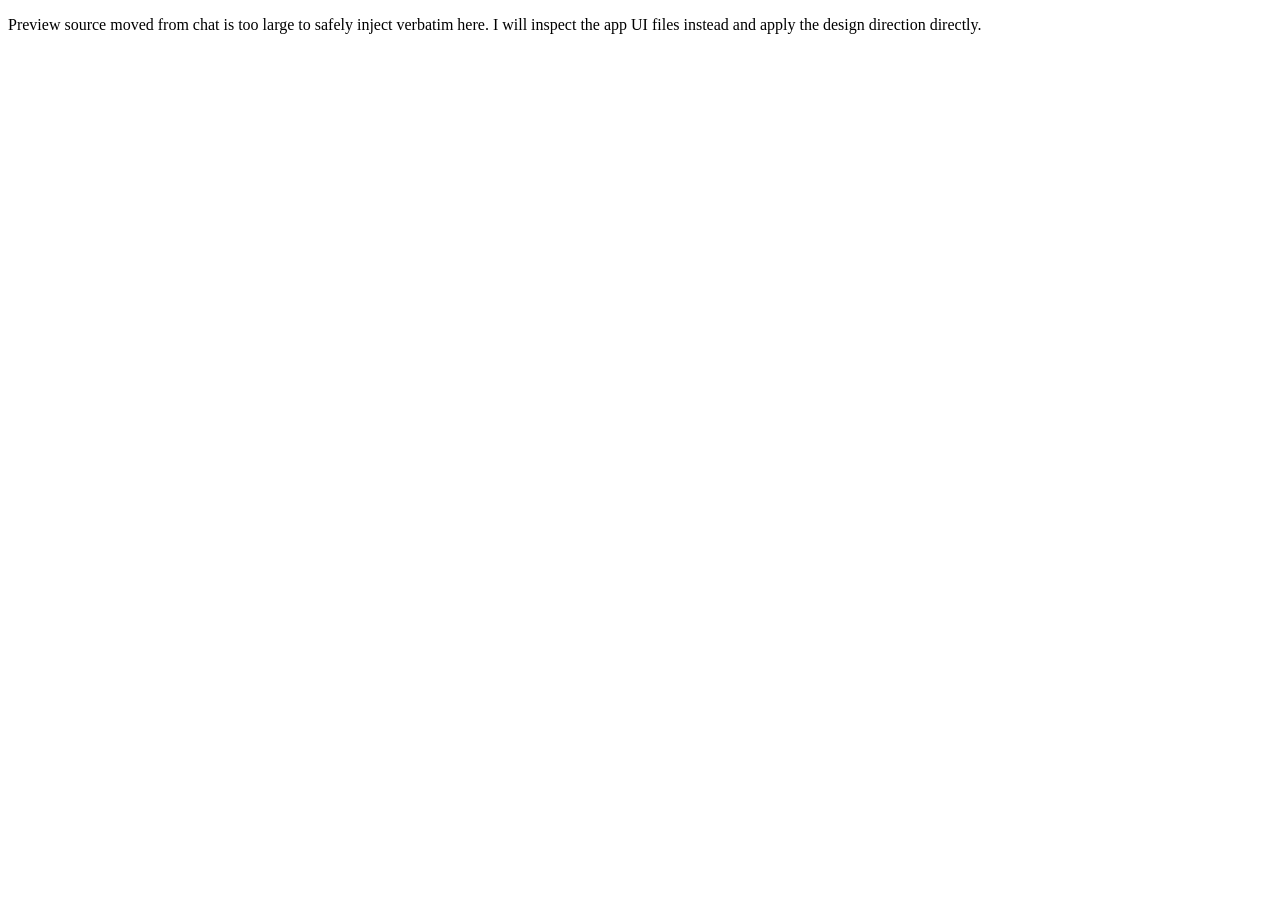
<file: docs/dashboard_mock_preview.html>
<!DOCTYPE html>
<html><head><meta charset="utf-8"><title>Preview</title></head><body><p>Preview source moved from chat is too large to safely inject verbatim here. I will inspect the app UI files instead and apply the design direction directly.</p></body></html>
</file>
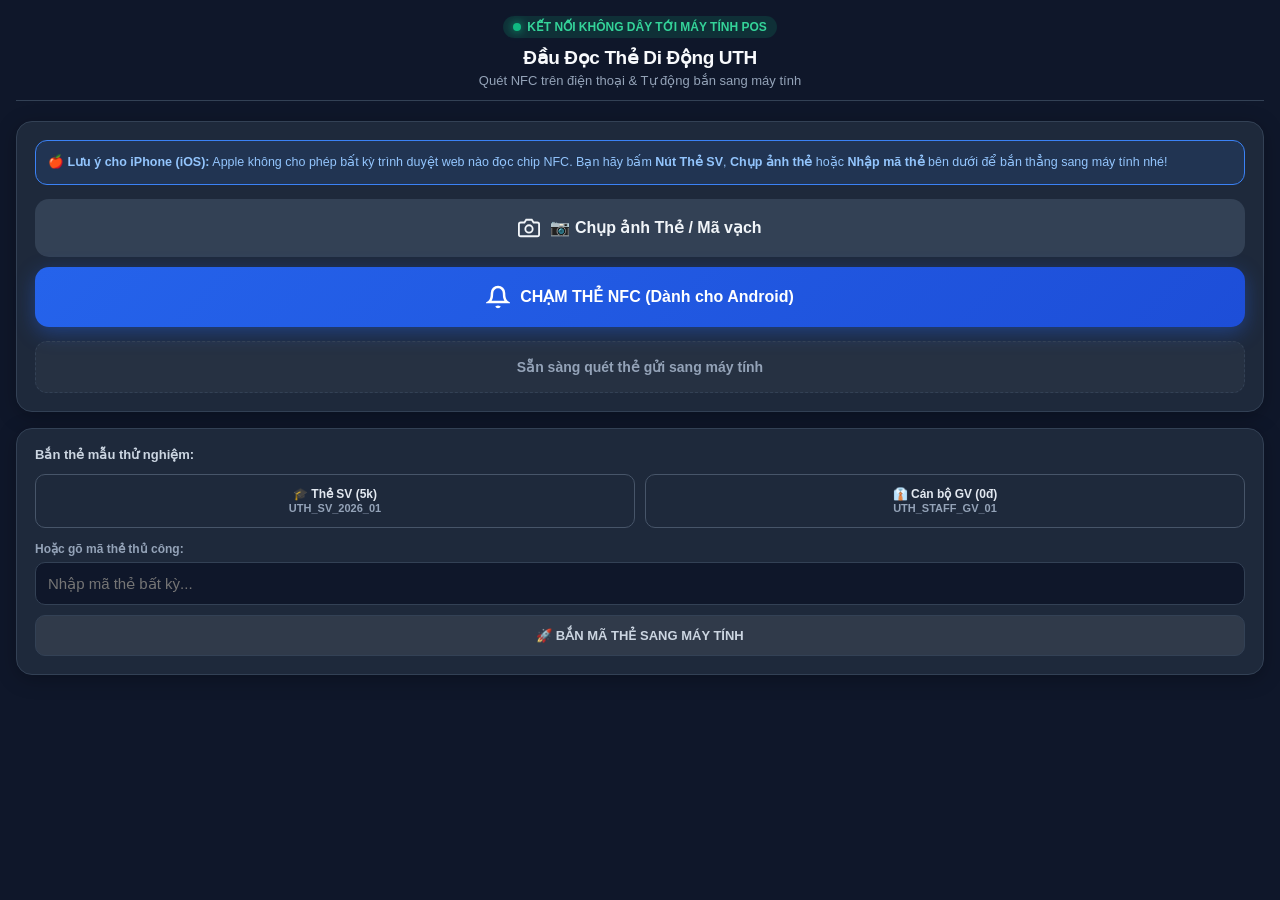
<file: frontend/web/scanner.html>
<!DOCTYPE html>
<html lang="vi">
<head>
  <meta charset="UTF-8" />
  <meta name="viewport" content="width=device-width, initial-scale=1.0, maximum-scale=1.0, user-scalable=no" />
  <title>UTH Parking — Đầu Đọc Thẻ Di Động</title>
  <style>
    :root {
      --bg: #0f172a;
      --card-bg: #1e293b;
      --primary: #3b82f6;
      --primary-hover: #2563eb;
      --success: #10b981;
      --text: #f8fafc;
      --muted: #94a3b8;
      --border: #334155;
    }
    * { box-sizing: border-box; margin: 0; padding: 0; font-family: -apple-system, BlinkMacSystemFont, "Segoe UI", Roboto, Helvetica, Arial, sans-serif; }
    body {
      background: var(--bg);
      color: var(--text);
      min-height: 100vh;
      display: flex;
      flex-direction: column;
      padding: 16px;
    }
    header {
      text-align: center;
      margin-bottom: 20px;
      padding-bottom: 12px;
      border-bottom: 1px solid var(--border);
    }
    .badge {
      display: inline-flex;
      align-items: center;
      gap: 6px;
      padding: 4px 10px;
      border-radius: 999px;
      font-size: 12px;
      font-weight: 600;
      background: rgba(16, 185, 129, 0.15);
      color: #34d399;
      margin-bottom: 8px;
    }
    .pulse-dot {
      width: 8px;
      height: 8px;
      border-radius: 50%;
      background: #10b981;
      box-shadow: 0 0 10px #10b981;
      animation: pulse 1.5s infinite;
    }
    @keyframes pulse { 0% { opacity: 0.4; } 50% { opacity: 1; } 100% { opacity: 0.4; } }
    h1 { font-size: 19px; font-weight: 800; letter-spacing: -0.02em; }
    p.subtitle { font-size: 13px; color: var(--muted); margin-top: 4px; }

    .card {
      background: var(--card-bg);
      border: 1px solid var(--border);
      border-radius: 16px;
      padding: 18px;
      margin-bottom: 16px;
      box-shadow: 0 4px 20px rgba(0, 0, 0, 0.25);
    }

    .btn-huge {
      width: 100%;
      padding: 18px 16px;
      border-radius: 14px;
      border: none;
      font-size: 16px;
      font-weight: 700;
      display: flex;
      align-items: center;
      justify-content: center;
      gap: 10px;
      cursor: pointer;
      transition: all 0.2s ease;
      text-decoration: none;
    }
    .btn-nfc {
      background: linear-gradient(135deg, #2563eb, #1d4ed8);
      color: #fff;
      box-shadow: 0 6px 20px rgba(37, 99, 235, 0.4);
    }
    .btn-nfc:active { transform: scale(0.97); }

    .btn-camera {
      background: #334155;
      color: #f1f5f9;
      margin-top: 10px;
    }

    .btn-secondary {
      background: rgba(255, 255, 255, 0.08);
      color: #cbd5e1;
      border: 1px solid var(--border);
      padding: 12px;
      border-radius: 10px;
      font-weight: 600;
      font-size: 13px;
      width: 100%;
      cursor: pointer;
    }

    .status-box {
      min-height: 52px;
      border-radius: 12px;
      padding: 12px;
      font-size: 14px;
      text-align: center;
      display: flex;
      align-items: center;
      justify-content: center;
      font-weight: 600;
      background: rgba(255, 255, 255, 0.04);
      border: 1px dashed var(--border);
      color: var(--muted);
      margin-top: 14px;
    }
    .status-box.active {
      background: rgba(16, 185, 129, 0.15);
      border: 1px solid #10b981;
      color: #34d399;
    }
    .status-box.error {
      background: rgba(239, 68, 68, 0.15);
      border: 1px solid #ef4444;
      color: #f87171;
    }

    .presets {
      display: grid;
      grid-template-columns: 1fr 1fr;
      gap: 10px;
      margin-top: 12px;
    }
    .preset-btn {
      padding: 12px 8px;
      background: #1e293b;
      border: 1px solid #475569;
      border-radius: 10px;
      color: #e2e8f0;
      font-size: 12px;
      font-weight: 600;
      text-align: center;
      cursor: pointer;
    }
    .preset-btn:active { background: #334155; }

    .form-group {
      margin-top: 14px;
    }
    .form-group label {
      display: block;
      font-size: 12px;
      font-weight: 600;
      color: var(--muted);
      margin-bottom: 6px;
    }
    .form-group input, .form-group select {
      width: 100%;
      padding: 12px;
      background: #0f172a;
      border: 1px solid var(--border);
      border-radius: 10px;
      color: #fff;
      font-size: 15px;
      outline: none;
    }
    .form-group input:focus, .form-group select:focus {
      border-color: var(--primary);
    }

    #camera-preview {
      width: 100%;
      height: 220px;
      border-radius: 12px;
      background: #000;
      object-fit: cover;
      margin-top: 10px;
      display: none;
    }
  </style>
</head>
<body>

  <header>
    <div class="badge"><div class="pulse-dot"></div> KẾT NỐI KHÔNG DÂY TỚI MÁY TÍNH POS</div>
    <h1>Đầu Đọc Thẻ Di Động UTH</h1>
    <p class="subtitle">Quét NFC trên điện thoại & Tự động bắn sang máy tính</p>
  </header>

  <div class="card">
    <div style="background:rgba(59, 130, 246, 0.12);border:1px solid #3b82f6;border-radius:12px;padding:12px;font-size:12.5px;line-height:1.5;margin-bottom:14px;color:#93c5fd">
      🍎 <strong>Lưu ý cho iPhone (iOS):</strong> Apple không cho phép bất kỳ trình duyệt web nào đọc chip NFC. Bạn hãy bấm <strong>Nút Thẻ SV</strong>, <strong>Chụp ảnh thẻ</strong> hoặc <strong>Nhập mã thẻ</strong> bên dưới để bắn thẳng sang máy tính nhé!
    </div>

    <button class="btn-huge btn-camera" id="btn-toggle-camera" style="margin-top:0">
      <svg width="22" height="22" viewBox="0 0 24 24" fill="none" stroke="currentColor" stroke-width="2"><path d="M23 19a2 2 0 0 1-2 2H3a2 2 0 0 1-2-2V8a2 2 0 0 1 2-2h4l2-3h6l2 3h4a2 2 0 0 1 2 2z"/><circle cx="12" cy="13" r="4"/></svg>
      📷 Chụp ảnh Thẻ / Mã vạch
    </button>
    <input type="file" id="native-camera-input" accept="image/*" capture="environment" style="display:none" />
    <video id="camera-preview" autoplay playsinline muted></video>

    <button class="btn-huge btn-nfc" id="btn-scan-nfc" style="margin-top:10px">
      <svg width="24" height="24" viewBox="0 0 24 24" fill="none" stroke="currentColor" stroke-width="2.5"><path d="M6 8a6 6 0 0 1 12 0c0 7 3 9 3 9H3s3-2 3-9"/><path d="M10.3 21a1.94 1.94 0 0 0 3.4 0"/></svg>
      CHẠM THẺ NFC (Dành cho Android)
    </button>

    <div class="status-box" id="status-text">
      Sẵn sàng quét thẻ gửi sang máy tính
    </div>
  </div>

  <div class="card">
    <div style="font-size:13px; font-weight:700; color:#cbd5e1; margin-bottom:8px">Bắn thẻ mẫu thử nghiệm:</div>
    <div class="presets">
      <button class="preset-btn" id="preset-sv">
        🎓 Thẻ SV (5k)<br><span style="color:#94a3b8;font-size:11px">UTH_SV_2026_01</span>
      </button>
      <button class="preset-btn" id="preset-staff">
        👔 Cán bộ GV (0đ)<br><span style="color:#94a3b8;font-size:11px">UTH_STAFF_GV_01</span>
      </button>
    </div>

    <div class="form-group">
      <label>Hoặc gõ mã thẻ thủ công:</label>
      <input type="text" id="manual-card-id" placeholder="Nhập mã thẻ bất kỳ..." />
    </div>

    <button class="btn-secondary" id="btn-send-manual" style="margin-top:10px">
      🚀 BẮN MÃ THẺ SANG MÁY TÍNH
    </button>
  </div>

  <script>
    const statusText = document.getElementById('status-text');

    // Beep sound generator
    function playBeep(success = true) {
      try {
        const ctx = new (window.AudioContext || window.webkitAudioContext)();
        const osc = ctx.createOscillator();
        const gain = ctx.createGain();
        osc.connect(gain);
        gain.connect(ctx.destination);
        osc.frequency.setValueAtTime(success ? 1760 : 440, ctx.currentTime);
        gain.gain.setValueAtTime(0.2, ctx.currentTime);
        gain.gain.exponentialRampToValueAtTime(0.001, ctx.currentTime + 0.15);
        osc.start();
        osc.stop(ctx.currentTime + 0.15);
      } catch (e) {}
      if ('vibrate' in navigator) navigator.vibrate(success ? [100, 50, 100] : [250]);
    }

    async function sendScanToDesktop(cardId, plateText = null, userType = 'STUDENT') {
      statusText.className = 'status-box';
      statusText.textContent = `Đang gửi thẻ ${cardId} sang máy tính...`;

      try {
        const fd = new FormData();
        fd.append('card_id', cardId);
        if (plateText) fd.append('plate_text', plateText);
        fd.append('user_type', userType);
        fd.append('mode', 'entry');

        const res = await fetch('/scanner/push', { method: 'POST', body: fd });
        const data = await res.json();
        if (data.ok) {
          playBeep(true);
          statusText.className = 'status-box active';
          statusText.innerHTML = `✅ <strong>ĐÃ BẮN THÀNH CÔNG:</strong> ${cardId}<br><small style="color:#e2e8f0">Máy tính POS đã nhận diện được ngay!</small>`;
        } else {
          throw new Error('Lỗi gửi');
        }
      } catch (err) {
        playBeep(false);
        statusText.className = 'status-box error';
        statusText.textContent = `❌ Lỗi kết nối: ${err.message}`;
      }
    }

    // Preset buttons
    document.getElementById('preset-sv').addEventListener('click', () => {
      sendScanToDesktop('UTH_SV_2026_01', '59X3-123.45', 'STUDENT');
    });
    document.getElementById('preset-staff').addEventListener('click', () => {
      sendScanToDesktop('UTH_STAFF_GV_01', '51F-888.88', 'STAFF');
    });

    document.getElementById('btn-send-manual').addEventListener('click', () => {
      const val = document.getElementById('manual-card-id').value.trim();
      if (!val) { alert('Vui lòng nhập mã thẻ'); return; }
      sendScanToDesktop(val);
    });

    // Native Web NFC
    document.getElementById('btn-scan-nfc').addEventListener('click', async () => {
      if (!('NDEFReader' in window)) {
        statusText.className = 'status-box error';
        statusText.textContent = 'Thiết bị hoặc trình duyệt không hỗ trợ Web NFC. Hãy dùng Google Chrome trên điện thoại Android!';
        return;
      }
      try {
        statusText.className = 'status-box';
        statusText.textContent = 'Đang sẵn sàng... Hãy áp thẻ vào lưng điện thoại!';
        const ndef = new NDEFReader();
        await ndef.scan();
        ndef.onreading = (event) => {
          const serial = (event.serialNumber || 'NFC_' + Date.now().toString(16)).toUpperCase();
          sendScanToDesktop(serial);
        };
      } catch (err) {
        statusText.className = 'status-box error';
        statusText.textContent = 'Lỗi NFC: ' + (err.message || err);
      }
    });

    // Camera Barcode Scanner
    let cameraStream = null;
    const video = document.getElementById('camera-preview');
    const nativeCamInput = document.getElementById('native-camera-input');

    nativeCamInput.addEventListener('change', async (e) => {
      const file = e.target.files && e.target.files[0];
      if (!file) return;
      statusText.className = 'status-box';
      statusText.textContent = 'Đang nhận diện mã vạch thẻ sinh viên qua AI...';

      try {
        const fd = new FormData();
        fd.append('file', file);
        fd.append('user_type', 'STUDENT');
        fd.append('mode', 'entry');

        const res = await fetch('/scanner/upload-photo', { method: 'POST', body: fd });
        const data = await res.json();
        if (data.ok && data.detected && data.card_id) {
          playBeep(true);
          statusText.className = 'status-box active';
          statusText.innerHTML = `✅ <strong>QUÉT THÀNH CÔNG:</strong> ${data.card_id} (${data.format})<br><small style="color:#e2e8f0">Máy tính POS đã nhận diện được ngay!</small>`;
          return;
        } else {
          statusText.className = 'status-box error';
          statusText.textContent = data.message || 'Không tìm thấy mã vạch trên ảnh';
          playBeep(false);
        }
      } catch (err) {
        statusText.className = 'status-box error';
        statusText.textContent = 'Lỗi gửi ảnh: ' + (err.message || err);
        playBeep(false);
      }
    });

    document.getElementById('btn-toggle-camera').addEventListener('click', async () => {
      if (!navigator.mediaDevices || !navigator.mediaDevices.getUserMedia) {
        nativeCamInput.click();
        return;
      }
      if (cameraStream) {
        cameraStream.getTracks().forEach(t => t.stop());
        cameraStream = null;
        video.style.display = 'none';
        return;
      }
      try {
        cameraStream = await navigator.mediaDevices.getUserMedia({
          video: { facingMode: 'environment' }
        });
        video.srcObject = cameraStream;
        video.style.display = 'block';
        statusText.textContent = 'Đưa mã vạch thẻ sinh viên vào khung camera...';

        if ('BarcodeDetector' in window) {
          const detector = new BarcodeDetector({ formats: ['code_128', 'qr_code', 'ean_13'] });
          const scanFrame = async () => {
            if (!cameraStream) return;
            try {
              const barcodes = await detector.detect(video);
              if (barcodes.length > 0) {
                const code = barcodes[0].rawValue;
                cameraStream.getTracks().forEach(t => t.stop());
                cameraStream = null;
                video.style.display = 'none';
                sendScanToDesktop(code);
                return;
              }
            } catch (e) {}
            requestAnimationFrame(scanFrame);
          };
          scanFrame();
        }
      } catch (err) {
        nativeCamInput.click();
      }
    });
  </script>
</body>
</html>
</file>
